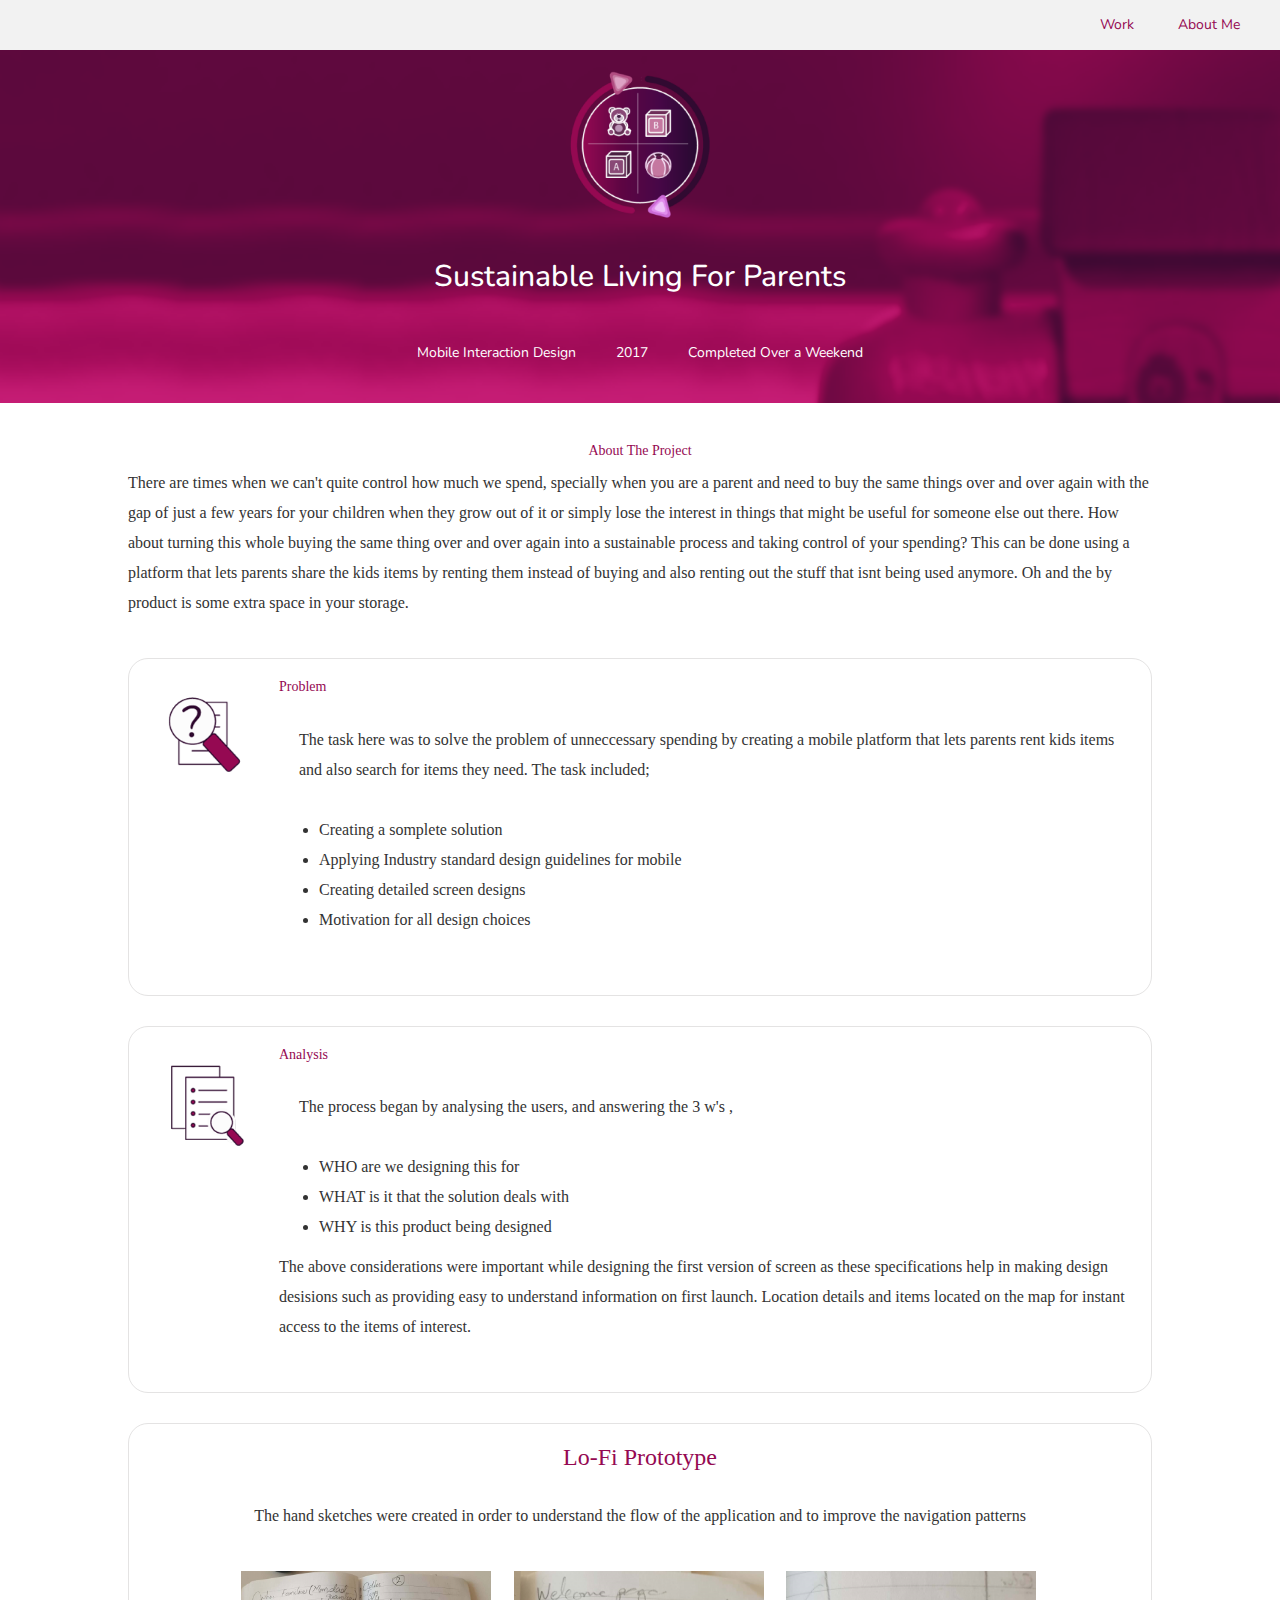
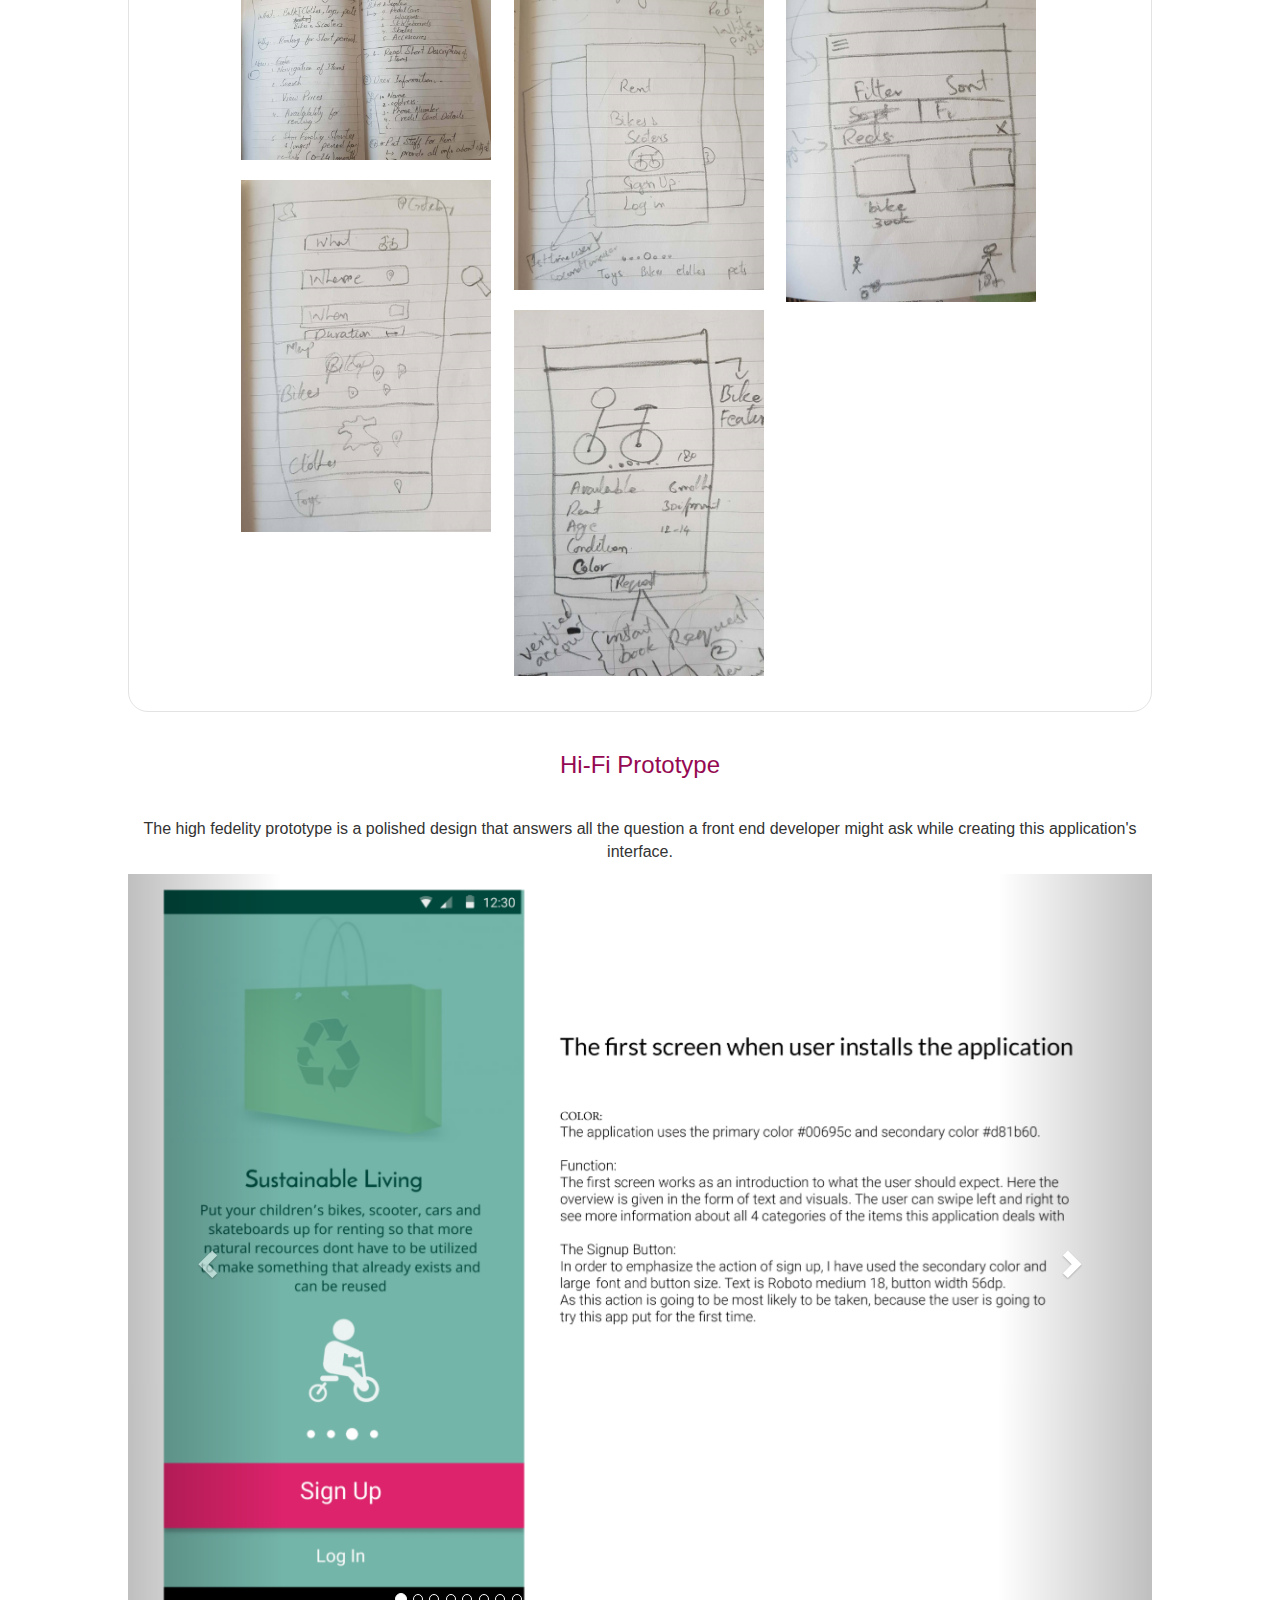
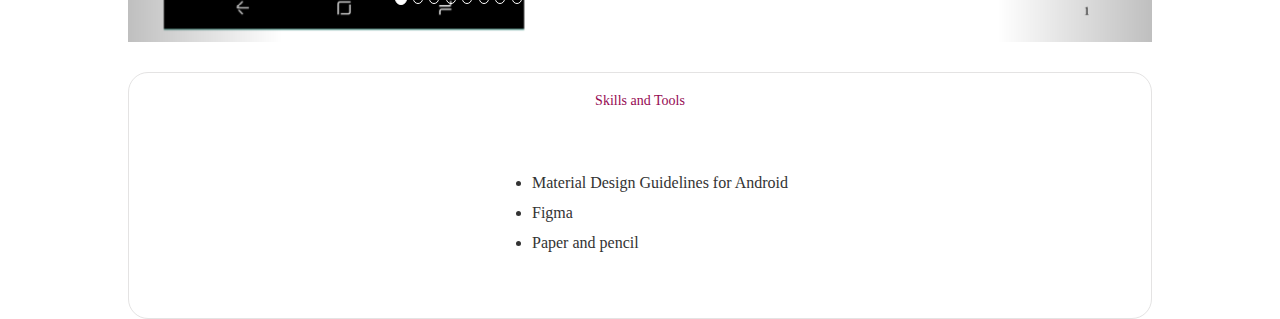
<file: toys.html>
<!DOCTYPE html>
<html>
<meta charset="UTF-8">
<title>Sophia Atif - Sustainable Living</title>
<meta name="viewport" content="width=device-width, initial-scale=1">

<link rel="stylesheet" href="https://www.w3schools.com/w3css/4/w3.css">
<link href="https://fonts.googleapis.com/css?family=Nunito" rel="stylesheet">
<link href="https://fonts.googleapis.com/css?family=Nunito:700" rel="stylesheet">
<link href="https://fonts.googleapis.com/css?family=Quicksand" rel="stylesheet">
<link href="https://fonts.googleapis.com/css?family=Roboto" rel="stylesheet">
<link href="https://fonts.googleapis.com/css?family=Roboto:300" rel="stylesheet">
<link href="https://fonts.googleapis.com/css?family=Roboto:100" rel="stylesheet">
<link href="https://fonts.googleapis.com/css?family=Dosis" rel="stylesheet">
<link href="https://fonts.googleapis.com/css?family=Open+Sans+Condensed:300i" rel="stylesheet">
<link href="https://fonts.googleapis.com/css?family=Roboto:300i" rel="stylesheet">

<link rel="stylesheet" href="style.css">
<script type="text/javascript" src="modal.js"></script>
<script type="text/javascript" src="toggleSection.js"></script>
<link rel="stylesheet" href="https://maxcdn.bootstrapcdn.com/bootstrap/3.3.7/css/bootstrap.min.css">
<script src="https://ajax.googleapis.com/ajax/libs/jquery/3.3.1/jquery.min.js"></script>
<script src="https://maxcdn.bootstrapcdn.com/bootstrap/3.3.7/js/bootstrap.min.js"></script>

<header2>
    <nav2>
        <a id="work" href="index.html#work">Work</a>
        <a id="aboutme" href="index.html#aboutme">About Me</a>  
    </nav2>
</header2>
<body>
    <div class="subsectiontitle Toyshead">
        <img src="images/SustainableToy_remake3.png" alt="recycle toys">
        <h2>Sustainable Living For Parents</h2>
        <div class="projectsubhead">
            <p>Mobile Interaction Design</p>
            <p>2017</p>
            <p>Completed Over a Weekend</p>
        </div>
    </div>
    <div class="projectdescription">
        <h5>About The Project</h5>
        <p>There are times when we can't quite  control how much we spend, specially when you are a parent and need to buy the same things over and over again with the gap of just a few years for your children when they grow out of it or simply lose the interest in things that might be useful for someone else out there. How about turning this whole buying the same thing over and over again into a sustainable process and taking control of your spending?  This can be done using a platform that lets parents share the kids items by renting them instead of buying and also renting out the stuff that isnt being used anymore. Oh and the by product is some extra space in your storage.</p>
    </div>
    <div class="projectSubdescription">
        <img src="images/problem.png" alt="">
        <div class="projectparagraph">
            <h5>Problem</h5>
            <p>The task here was to solve the problem of unneccessary spending by creating a mobile platform that lets parents rent kids items and also search for items they need. The task included;
                <ul>    
                    <li> Creating a somplete solution</li>
                    <li> Applying Industry standard design guidelines for mobile</li>
                    <li> Creating detailed screen designs</li>
                    <li> Motivation for all design choices</li>
                </ul>
            </p>
        </div>
    </div>
    <div class="projectSubdescription">
        <img src="images/Research.png" alt="">
        <div class="projectparagraph">
                <h5>Analysis</h5>
                    <p>The process began by analysing the users, and answering the 3 w's ,
                    <ul>
                        <li> WHO are we designing this for</li>
                        <li> WHAT is it that the solution deals with</li>
                        <li> WHY is this product being designed</li>
                    </ul>
                    The above considerations were important while designing the first version of screen as these specifications help in making design desisions such as providing easy to understand information on first launch. Location details and items located on the map for instant access to the items of interest.  
                </p>
            </div>
    </div>
        <div class="prototype">
            <h3>Lo-Fi Prototype</h3>
            <p>The hand sketches were created in order to understand the flow of the application and to improve the navigation patterns
            </p>
            <div class="projectImages">
                <img src="images/toysimages/toys_1.jpg" alt="">
                <img src="images/toysimages/toys_2.jpg" alt="">
                <img src="images/toysimages/toys_3.jpg" alt="">
                <img src="images/toysimages/toys_4.jpg" alt="">
                <img src="images/toysimages/toys_5.jpg" alt="">
            </div>
        </div>

        <!-- the carousal part -->
        <div class="caro-container"> 
                <h3>Hi-Fi Prototype</h3>
                <p>The high fedelity prototype is a polished design that answers all the question a front end developer might ask while creating this application's interface. </p>
                <div id="myCarousel" class="carousel slide" data-ride="carousel">
                  <!-- Indicators -->
                  <ol class="carousel-indicators">
                        <li data-target="#myCarousel" data-slide-to="0" class="active"></li>
                        <li data-target="#myCarousel" data-slide-to="1"></li>
                        <li data-target="#myCarousel" data-slide-to="2"></li>
                        <li data-target="#myCarousel" data-slide-to="3"></li>
                        <li data-target="#myCarousel" data-slide-to="4"></li>
                        <li data-target="#myCarousel" data-slide-to="5"></li>
                        <li data-target="#myCarousel" data-slide-to="6"></li>
                        <li data-target="#myCarousel" data-slide-to="7"></li>
                        <li data-target="#myCarousel" data-slide-to="8"></li>
                        <li data-target="#myCarousel" data-slide-to="9"></li>
                        <li data-target="#myCarousel" data-slide-to="10"></li>
                        <li data-target="#myCarousel" data-slide-to="11"></li>
                        <li data-target="#myCarousel" data-slide-to="12"></li>
                        <li data-target="#myCarousel" data-slide-to="13"></li>
                        <li data-target="#myCarousel" data-slide-to="14"></li>
                        <li data-target="#myCarousel" data-slide-to="15"></li>
                        <li data-target="#myCarousel" data-slide-to="16"></li>
                        <li data-target="#myCarousel" data-slide-to="17"></li>
                        <li data-target="#myCarousel" data-slide-to="18"></li>
                        <li data-target="#myCarousel" data-slide-to="19"></li>
                        <li data-target="#myCarousel" data-slide-to="20"></li>
                        <li data-target="#myCarousel" data-slide-to="21"></li>
                        <li data-target="#myCarousel" data-slide-to="22"></li>
                        <li data-target="#myCarousel" data-slide-to="23"></li>
                        <li data-target="#myCarousel" data-slide-to="24"></li>
                        <li data-target="#myCarousel" data-slide-to="25"></li>
                        <li data-target="#myCarousel" data-slide-to="26"></li>
                        <li data-target="#myCarousel" data-slide-to="27"></li>
                        <li data-target="#myCarousel" data-slide-to="28"></li>
                        <li data-target="#myCarousel" data-slide-to="29"></li>
                  </ol>
              
                  <!-- Wrapper for slides -->
                  <div class="carousel-inner">
                    <div class="item active">
                      <img src="images/toysimages/HomeExam_Sophi_Atif.png" alt="Los Angeles" style="width:100%;">
                    </div>
                    <div class="item">
                      <img src="images/toysimages/HomeExam_Sophi_Atif2.png" alt="Chicago" style="width:100%;">
                    </div>
                    <div class="item">
                      <img src="images/toysimages/HomeExam_Sophi_Atif3.png" alt="New york" style="width:100%;">
                    </div>
                    <div class="item">
                        <img src="images/toysimages/HomeExam_Sophi_Atif4.png" alt="New york" style="width:100%;">
                    </div>
                    <div class="item">
                        <img src="images/toysimages/HomeExam_Sophi_Atif5.png" alt="New york" style="width:100%;">
                    </div>
                    <div class="item">
                        <img src="images/toysimages/HomeExam_Sophi_Atif6.png" alt="New york" style="width:100%;">
                    </div>
                    <div class="item">
                        <img src="images/toysimages/HomeExam_Sophi_Atif7.png" alt="Chicago" style="width:100%;">
                    </div>
                    <div class="item">
                        <img src="images/toysimages/HomeExam_Sophi_Atif8.png" alt="New york" style="width:100%;">
                    </div>
                    <div class="item">
                        <img src="images/toysimages/HomeExam_Sophi_Atif9.png" alt="New york" style="width:100%;">
                    </div>
                    <div class="item">
                        <img src="images/toysimages/HomeExam_Sophi_Atif10.png" alt="New york" style="width:100%;">
                    </div>
                    <div class="item">
                        <img src="images/toysimages/HomeExam_Sophi_Atif11.png" alt="New york" style="width:100%;">
                    </div>
                    <div class="item">
                        <img src="images/toysimages/HomeExam_Sophi_Atif12.png" alt="Chicago" style="width:100%;">
                    </div>
                    <div class="item">
                        <img src="images/toysimages/HomeExam_Sophi_Atif13.png" alt="New york" style="width:100%;">
                    </div>
                    <div class="item">
                        <img src="images/toysimages/HomeExam_Sophi_Atif14.png" alt="New york" style="width:100%;">
                    </div>
                    <div class="item">
                        <img src="images/toysimages/HomeExam_Sophi_Atif15.png" alt="New york" style="width:100%;">
                    </div>
                    <div class="item">
                        <img src="images/toysimages/HomeExam_Sophi_Atif16.png" alt="New york" style="width:100%;">
                    </div>

                    <div class="item">
                        <img src="images/toysimages/HomeExam_Sophi_Atif17.png" alt="Chicago" style="width:100%;">
                        </div>
                        <div class="item">
                        <img src="images/toysimages/HomeExam_Sophi_Atif18.png" alt="New york" style="width:100%;">
                        </div>
                        <div class="item">
                            <img src="images/toysimages/HomeExam_Sophi_Atif19.png" alt="New york" style="width:100%;">
                        </div>
                        <div class="item">
                            <img src="images/toysimages/HomeExam_Sophi_Atif20.png" alt="New york" style="width:100%;">
                        </div>
                        <div class="item">
                            <img src="images/toysimages/HomeExam_Sophi_Atif21.png" alt="New york" style="width:100%;">
                        </div>
                        <div class="item">
                            <img src="images/toysimages/HomeExam_Sophi_Atif22.png" alt="Chicago" style="width:100%;">
                        </div>
                        <div class="item">
                            <img src="images/toysimages/HomeExam_Sophi_Atif23.png" alt="New york" style="width:100%;">
                        </div>
                        <div class="item">
                            <img src="images/toysimages/HomeExam_Sophi_Atif24.png" alt="New york" style="width:100%;">
                        </div>
                        <div class="item">
                            <img src="images/toysimages/HomeExam_Sophi_Atif25.png" alt="New york" style="width:100%;">
                        </div>
                        <div class="item">
                            <img src="images/toysimages/HomeExam_Sophi_Atif26.png" alt="New york" style="width:100%;">
                        </div>
                        <div class="item">
                            <img src="images/toysimages/HomeExam_Sophi_Atif27.png" alt="Chicago" style="width:100%;">
                        </div>
                        <div class="item">
                            <img src="images/toysimages/HomeExam_Sophi_Atif28.png" alt="New york" style="width:100%;">
                        </div>
                        <div class="item">
                            <img src="images/toysimages/HomeExam_Sophi_Atif29.png" alt="New york" style="width:100%;">
                        </div>
                        <div class="item">
                                <img src="images/toysimages/HomeExam_Sophi_Atif30.png" alt="New york" style="width:100%;">
                            </div>
                  </div>
              
                  <!-- Left and right controls -->
                  <a class="left carousel-control" href="#myCarousel" data-slide="prev">
                    <span class="glyphicon glyphicon-chevron-left"></span>
                    <span class="sr-only">Previous</span>
                  </a>
                  <a class="right carousel-control" href="#myCarousel" data-slide="next">
                    <span class="glyphicon glyphicon-chevron-right"></span>
                    <span class="sr-only">Next</span>
                  </a>
                </div>
              </div>
        
        <!-- carousal fo mobile only -->
        <div class="containermobile"> 
                <div id="myCarousel" class="carousel slide" data-ride="carousel">
                  <!-- Indicators -->
                  <ol class="carousel-indicators">
                    <li data-target="#myCarousel" data-slide-to="0" class="active"></li>
                    <li data-target="#myCarousel" data-slide-to="1"></li>
                    <li data-target="#myCarousel" data-slide-to="2"></li>
                    <li data-target="#myCarousel" data-slide-to="3"></li>
                    <li data-target="#myCarousel" data-slide-to="4"></li>
                    <li data-target="#myCarousel" data-slide-to="5"></li>
                    <!-- <li data-target="#myCarousel" data-slide-to="6"></li> -->
                    <li data-target="#myCarousel" data-slide-to="7"></li>
                    <li data-target="#myCarousel" data-slide-to="8"></li>
                    <li data-target="#myCarousel" data-slide-to="9"></li>
                    <li data-target="#myCarousel" data-slide-to="10"></li>
                    <li data-target="#myCarousel" data-slide-to="11"></li>
                    <li data-target="#myCarousel" data-slide-to="12"></li>
                    <li data-target="#myCarousel" data-slide-to="13"></li>
                    <li data-target="#myCarousel" data-slide-to="14"></li>
                    <li data-target="#myCarousel" data-slide-to="15"></li>
                    <li data-target="#myCarousel" data-slide-to="16"></li>
                    <li data-target="#myCarousel" data-slide-to="17"></li>
                    <li data-target="#myCarousel" data-slide-to="18"></li>
                    <li data-target="#myCarousel" data-slide-to="19"></li>
                    <li data-target="#myCarousel" data-slide-to="20"></li>
                    <li data-target="#myCarousel" data-slide-to="21"></li>
                    <li data-target="#myCarousel" data-slide-to="22"></li>
                    <li data-target="#myCarousel" data-slide-to="23"></li>
                    <li data-target="#myCarousel" data-slide-to="24"></li>
                    <li data-target="#myCarousel" data-slide-to="25"></li>
                    <li data-target="#myCarousel" data-slide-to="26"></li>
                    <li data-target="#myCarousel" data-slide-to="27"></li>
                    <li data-target="#myCarousel" data-slide-to="28"></li>
                    <li data-target="#myCarousel" data-slide-to="29"></li>
                  </ol>
              
                  <!-- Wrapper for slides -->
                  <div class="carousel-inner">
                    <div class="item active">
                      <img src="images/toysimages/1.png" alt="Los Angeles" style="width:100%;">
                    </div>
                    <div class="item">
                      <img src="images/toysimages/2.png" alt="Chicago" style="width:100%;">
                    </div>
                    <div class="item">
                      <img src="images/toysimages/3.png" alt="New york" style="width:100%;">
                    </div>
                    <div class="item">
                        <img src="images/toysimages/4.png" alt="New york" style="width:100%;">
                    </div>
                    <div class="item">
                        <img src="images/toysimages/5.png" alt="New york" style="width:100%;">
                    </div>
                    <!-- <div class="item">
                        <img src="images/toysimages/6.png" alt="New york" style="width:100%;">
                    </div> -->
                    <div class="item">
                        <img src="images/toysimages/7.png" alt="Chicago" style="width:100%;">
                    </div>
                    <div class="item">
                        <img src="images/toysimages/8.png" alt="New york" style="width:100%;">
                    </div>
                    <div class="item">
                        <img src="images/toysimages/9.png" alt="New york" style="width:100%;">
                    </div>
                    <div class="item">
                        <img src="images/toysimages/10.png" alt="New york" style="width:100%;">
                    </div>
                    <div class="item">
                        <img src="images/toysimages/11.png" alt="New york" style="width:100%;">
                    </div>
                    <div class="item">
                        <img src="images/toysimages/12.png" alt="Chicago" style="width:100%;">
                    </div>
                    <div class="item">
                        <img src="images/toysimages/13.png" alt="New york" style="width:100%;">
                    </div>
                    <div class="item">
                        <img src="images/toysimages/14.png" alt="New york" style="width:100%;">
                    </div>
                    <div class="item">
                        <img src="images/toysimages/15.png" alt="New york" style="width:100%;">
                    </div>
                    <div class="item">
                        <img src="images/toysimages/16.png" alt="New york" style="width:100%;">
                    </div>

                    <div class="item">
                        <img src="images/toysimages/17.png" alt="Chicago" style="width:100%;">
                        </div>
                        <div class="item">
                        <img src="images/toysimages/18.png" alt="New york" style="width:100%;">
                        </div>
                        <div class="item">
                            <img src="images/toysimages/19.png" alt="New york" style="width:100%;">
                        </div>
                        <div class="item">
                            <img src="images/toysimages/20.png" alt="New york" style="width:100%;">
                        </div>
                        <div class="item">
                            <img src="images/toysimages/21.png" alt="New york" style="width:100%;">
                        </div>
                        <div class="item">
                            <img src="images/toysimages/22.png" alt="Chicago" style="width:100%;">
                        </div>
                        <div class="item">
                            <img src="images/toysimages/23.png" alt="New york" style="width:100%;">
                        </div>
                        <div class="item">
                            <img src="images/toysimages/24.png" alt="New york" style="width:100%;">
                        </div>
                        <div class="item">
                            <img src="images/toysimages/25.png" alt="New york" style="width:100%;">
                        </div>
                        <div class="item">
                            <img src="images/toysimages/26.png" alt="New york" style="width:100%;">
                        </div>
                        <div class="item">
                            <img src="images/toysimages/27.png" alt="Chicago" style="width:100%;">
                        </div>
                        <div class="item">
                            <img src="images/toysimages/28.png" alt="New york" style="width:100%;">
                        </div>
                        <div class="item">
                            <img src="images/toysimages/29.png" alt="New york" style="width:100%;">
                        </div>
                  </div>
                  <!-- Left and right controls -->
                  <a class="left carousel-control" href="#myCarousel" data-slide="prev">
                    <span class="glyphicon glyphicon-chevron-left"></span>
                    <span class="sr-only">Previous</span>
                  </a>
                  <a class="right carousel-control" href="#myCarousel" data-slide="next">
                    <span class="glyphicon glyphicon-chevron-right"></span>
                    <span class="sr-only">Next</span>
                  </a>
                </div>
              </div>
              <div class="prototype">
                    <h5>Skills and Tools</h5>
                       <p> 
                        <ul>
                            <li> Material Design Guidelines for Android</li>
                            <li> Figma</li>
                            <li> Paper and pencil</li>
                        </ul>
                       </p>  
                </div>
</body>
</file>
<file: style.css>
header{
    background-color: #F2F2F2;
    overflow: hidden;
    position: fixed;
    width:100%;
    z-index: 99;  
    height: 50px;
    align-content: center;
    align-items: center;
}
nav {
    margin: 0;
    float: right;
    align-content: center;
    margin-right: 20px;
    font-family: 'Nunito', sans-serif; 
  }

header img{
    width: 3em;
    height: 3em;
    margin: 0px -4px 0px -4px ;
    align-items: center;
}
body{
    background-color: #F2F2F2;
}

.modal {
    display: none; /* Hidden by default */
    position: fixed; /* Stay in place */
    z-index: 1; /* Sit on top */
    left: 0;
    top: 0;
    width: 100%; /* Full width */
    height: 100%; /* Full height */
    overflow: auto; /* Enable scroll if needed */
    background-color: rgb(0,0,0); /* Fallback color */
    background-color: rgba(0,0,0,0.4); /* Black w/ opacity */
}

/* Modal Content/Box */
.modal-content {
    background-color: #fefefe;
    margin: 15% auto; /* 15% from the top and centered */
    padding: 20px;
    border: 1px solid #888;
    width: 80%; /* Could be more or less, depending on screen size */
}
.modal-content p{
    font-family: 'Nunito', sans-serif; 
    font-size: 24px;
}

/* The Close Button */
.close {
    color: #aaa;
    float: right;
    font-size: 28px;
    font-weight: bold;
}

.close:hover,
.close:focus {
    color: black;
    text-decoration: none;
    cursor: pointer;
}
.nametitle{
    display: -webkit-box;
    display: -moz-box;
    display: -ms-flexbox;
    display: -webkit-flex;
    display: flex;
    -webkit-box-align: center;
       -moz-box-align: center;
       -ms-flex-align: center;
    -webkit-align-items: center;
            align-items: center;
    -webkit-box-pack: center;
       -moz-box-pack: center;
       -ms-flex-pack: center;
    -webkit-justify-content: center;
            justify-content: center;
    /* flex-direction: column; */
    flex-flow: column nowrap;
    align-content: center;
    align-items: center;
    margin: 0 auto;
    min-height: 40em;
   
}
@media screen and (max-width: 500px){
    .nametitle{
        width: 80%;
    }
}
.nametitle h2{
    font-family: 'Roboto', sans-serif;
    font-size: 20px;
    font-weight: 100;
}
.nametitle img{
    width: 50%;
    height: auto;
}
.moreaboutme{
    display: inline-block;
    vertical-align: top;
    font-family: 'Roboto', sans-serif;
    font-size: 18px;
    font-weight: 100;
    text-align: center;
    margin: 30px;
}
.nametitle p{
    display: inline;
    color: #95989A;
}
.nametitle a{
    display: inline;
    text-decoration: none;
    color: #950952;
}

.arrow i{
    border: solid #949595;
    border-width: 0 0.1px 0.1px 0;
    display: inline-block;
    padding: 30px 30px;
    transform: rotate(45deg);
    -webkit-transform: rotate(45deg);
    margin-top: auto; 
}
.work{
    display: -webkit-box;
    display: -moz-box;
    display: -ms-flexbox;
    display: -webkit-flex;
    display: flex;
    -webkit-box-align: center;
       -moz-box-align: center;
       -ms-flex-align: center;
    -webkit-align-items: center;
            align-items: center;
    -webkit-box-pack: center;
       -moz-box-pack: center;
       -ms-flex-pack: center;
    -webkit-justify-content: center;
            justify-content: center;
    flex-direction: column;
    margin-bottom: 2em;
}
.sectiontitle{
    color: #480833;
    margin-bottom: 30px;
    font-family: "Century Gothic"; font-size: 24px; font-style: normal; font-variant: normal; font-weight: 100; line-height: 24px;
    text-align: center;
}
.projectrows{
    display: -webkit-box;
    display: -moz-box;
    display: -ms-flexbox;
    display: -webkit-flex;
    display: flex;
    -webkit-box-align: center;
       -moz-box-align: center;
       -ms-flex-align: center;
    -webkit-align-items: center;
            align-items: center;
    -webkit-box-pack: center;
       -moz-box-pack: center;
       -ms-flex-pack: center;
    -webkit-justify-content: center;
            justify-content: center;
            align-self: center;
    width: 80%;
    flex-wrap: wrap;
    /* column-count: 3;
    column-gap: 1em; */
}
.gridrow{
    display: flex;
    flex-direction: row;
}
.gridlastrow{
    display: flex;
    flex-direction: row;
    align-items: left;
    justify-content: left;
    align-content: left;

}
.projectbox{
    

    display: flex;
    align-content: center;
    justify-content: center;
    align-items: center;
    width: 250px; 
    height: 250px;
    text-align: center;
    margin: 5px;
    /* Permalink - use to edit and share this gradient: http://colorzilla.com/gradient-editor/#ffffff+0,e2e3e4+72 */
    background: #ffffff; /* Old browsers */
    background: -moz-radial-gradient(center, ellipse cover, #ffffff 0%, #e2e3e4 72%); /* FF3.6-15 */
    background: -webkit-radial-gradient(center, ellipse cover, #ffffff 0%,#e2e3e4 72%); /* Chrome10-25,Safari5.1-6 */
    background: radial-gradient(ellipse at center, #ffffff 0%,#e2e3e4 72%); /* W3C, IE10+, FF16+, Chrome26+, Opera12+, Safari7+ */
    filter: progid:DXImageTransform.Microsoft.gradient( startColorstr='#ffffff', endColorstr='#e2e3e4',GradientType=1 ); /* IE6-9 fallback on horizontal gradient */
}

.projectbox img{
    opacity: 1;
    display: block;
    height: auto;
    transition: .5s ease;
    backface-visibility: hidden;
}
.projecthoverText{
    transition: .5s ease;
    opacity: 0;
    padding: 20px;
    /* display: none; */
    position: absolute;
    /* top: 50%;
    left: 50%;
    transform: translate(-50%, -50%);
    -ms-transform: translate(-50%, -50%); */
    text-align: center;
}
.projecthoverText h2{
    display: inline-block;
    color: white;
    /* font-family: "Century Gothic"; font-size: 20px; font-style: normal; font-variant: normal; font-weight: 200; line-height: 22px; */
    font-family: "Segoe UI"; font-size: 20px; font-style: normal; font-variant: normal; font-weight: 100; line-height: 22px;
}

.projectbox:hover img{
    /* display: none; */
    opacity: 0.1;
}

.projectbox:hover{
    background: #480833;
}
.projectbox:hover .projecthoverText{
    opacity: 1;
}
.aboutme{
    
    display: flex;
    flex-direction: column;
    justify-content: center;
    align-content: center;
    align-items: center;
    align-self: center;
    
}
.aboutmecontent{
    display: flex;
    flex-direction: row;
    align-content: center;
}
@media screen and (max-width: 500px){
    .aboutmecontent{
        flex-direction: column;
    } 
}
/* .aboutmecontent img{
    width: 300px;
    height: 300px;
} */
#myphoto{
    width: 250px;
    height: 250px;
    margin: 1em;
}
#aboutmetitle{
    margin: 1em;;
}
.aboutmemainsection{
    display: flex;
    flex-direction: row;
    align-content: center;
    justify-content: center;
    margin: 1em;
    /* border: 1px solid green; */
}
.textContent{
    display: flex;
    flex-direction: column;
    justify-content: center;
    align-content: center;
    align-items: center;
    padding: 1em; 
    /* border: 1px solid green */
}
.subsectiontitle{
    color: white;
    display: flex;
    flex-direction: column;
    justify-content: center;
    align-content: center;
    align-items: center;
}

.VUIhead{
        /* The image used */
        background-image: url('images/VUI/selfdriving.jpg');
        
            /* Full height */
            height: 100%; 
            /* Create the parallax scrolling effect */
            background-attachment: fixed;
            background-position: center;
            background-repeat: no-repeat;
            background-size: cover;
}
.BOShead{
        /* The image used */
        background-image: url('images/BOS/BOSinterface.png');
        
            /* Full height */
            height: 100%; 
            /* Create the parallax scrolling effect */
            background-attachment: fixed;
            background-position: center;
            background-repeat: no-repeat;
            background-size: cover;
}
.Toyshead{
    /* The image used */
    background-image: url('images/toysimages/toyshead.png');
    
        /* Full height */
        height: 100%; 
        /* Create the parallax scrolling effect */
        background-attachment: fixed;
        background-position: center;
        background-repeat: no-repeat;
        background-size: cover;
}
.initialshead{
       /* The image used */
       background-image: url('images/initials_BG.jpg');
       
           /* Full height */
           height: 100%; 
           /* Create the parallax scrolling effect */
           background-attachment: fixed;
           background-position: center;
           background-repeat: no-repeat;
           background-size: cover; 
}
.subsectiontitle h2{
    /* color: #310A31; */
   
    font-family: 'Nunito', sans-serif;
    font-weight: 500;
    justify-content: center;
    align-items: center;
    align-content: center;
    align-self: center;
}
.subsectiontitle p{
    
    font-family: 'Nunito', sans-serif;
    margin-bottom: 20px;
}
.subsectiontitle a{
    color: #FCA7D4;
    text-decoration: none;
}
.subsectiontitle a:hover{
    color: White;
}
.colored{
    color: #480833;
}
.contacts{
    display: flex;
    flex-direction: column;
    justify-content: left;
    align-content: left;
    align-items: left;
    
}
.contactcell{
    display: flex;
    flex-direction: row;
    justify-content: left;
    align-content: center;
    align-items: center;
    /* border: 1px solid red; */
    font-family: "Segoe UI"; font-size: 16px; font-style: normal; font-variant: normal; font-weight: 100; line-height: 20px;
}
.contactcell img{
    margin-right: 1em;
    width: 25px;
    height: 25px;
}
.contactcell p{
    color: #95989A;
}
.experience{
    display: flex;
    flex-direction: column;
    justify-content: center;
    align-content: center;
    align-items: center;
}
.togglesection{
    padding: 20px 0px 20px 0px;
    display: flex;
    flex-direction: row;
}
.Switchtext{
    padding: 0px 16px;
    font-family: 'Nunito', sans-serif;
    
}
#swicthResume{
    color: grey;
}
#switchTimeline{
    color: #950952;
}
.form-switch {
    display: inline-block;
    cursor: pointer;
    -webkit-tap-highlight-color: transparent;
    font-family: 'Nunito', sans-serif;
    color: #4B4C4D;
  }
  
  .form-switch i {
    position: relative;
    display: inline-block;
    margin-right: .5rem;
    width: 46px;
    height: 26px;
    background-color: #e6e6e6;
    border-radius: 23px;
    vertical-align: text-bottom;
    transition: all 0.3s linear;
  }
  
  .form-switch i::before {
    content: "";
    position: absolute;
    left: 0;
    width: 42px;
    height: 22px;
    background-color: #C4C3C3;
    border-radius: 11px;
    transform: translate3d(2px, 2px, 0) scale3d(1, 1, 1);
    transition: all 0.25s linear;
  }
  
  .form-switch i::after {
    content: "";
    position: absolute;
    left: 0;
    width: 22px;
    height: 22px;
    background-color: #310A31; 
    border-radius: 11px;
    box-shadow: 0 2px 2px rgba(0, 0, 0, 0.24);
    transform: translate3d(2px, 2px, 0);
    transition: all 0.2s ease-in-out;
  }
  
  .form-switch:active i::after {
    width: 28px;
    transform: translate3d(2px, 2px, 0);
    
  }
  
  .form-switch:active input:checked + i::after { 
      transform: translate3d(16px, 2px, 0); 
    }
  
  .form-switch input { 
      display: none;
    }
  
  .form-switch input:checked + i {
       background-color: #C4C3C3; 
    }

  
  .form-switch input:checked + i::before {
       transform: translate3d(18px, 2px, 0) scale3d(0, 0, 0); 
    }
  
  .form-switch input:checked + i::after { 
      transform: translate3d(22px, 2px, 0);
    }
    /* timeline section starts */


    /* The actual timeline (the vertical ruler) */
.timeline {
    position: relative;
    max-width: 1200px;
    margin: 0 auto;
    padding: 20px 0px 20px 0px;
}
#timeline{
    display: block;
}

/* The actual timeline (the vertical ruler) */
.timeline::after {
    content: '';
    position: absolute;
    width: 1px;
    background-color: #C5C6C7;
    top: 0;
    bottom: 0;
    left: 50%;
    margin-left: 8px;
}

/* Container around content */
.container {
    padding: 10px 40px;
    position: relative;
    background-color: inherit;
    width: 50%;
}

/* The circles on the timeline */
/* .container::after {
    content: '';
    position: absolute;
    width: 15px;
    height: 15px;
    right: -17px;
    background-color: white;
    border: 1px solid #95989A;
    top: 20px;
    border-radius: 50%;
    z-index: 1;
} */
.containerlefty{
    padding: 10px 5px 0px 30px;
    position: relative;
    background-color: inherit;
    width: 50%;  
    height: 50%;
}
.containerlefty::after {
    content: '';
    position: absolute;
    width: 15px;
    height: 15px;
    right: -17px;
    background-color: white;
    border: 1px solid #95989A;
    top: 45px;
    border-radius: 50%;
    z-index: 1;
}

/* Place the container to the left */
.left {
    left: 0;    

}

/* Place the container to the right */
.right {
    align-items: left;
    justify-content: left;
    text-align: left;
    align-content: flex-end;
}


/* Add arrows to the left container (pointing right) */
/* .left::before {
    content: " ";
    height: 0;
    position: absolute;
    top: 22px;
    width: 0;
    z-index: 1;
    right: 30px;
    border: medium solid white;
    border-width: 10px 0 10px 10px;
    border-color: transparent transparent transparent white;
} */

/* Add arrows to the right container (pointing left) */
/* .right::before {
    content: " ";
    height: 0;
    position: absolute;
    top: 22px;
    width: 0;
    z-index: 1;
    left: 30px;
    border: medium solid white;
    border-width: 10px 10px 10px 0;
    border-color: transparent white transparent transparent;
} */

/* Fix the circle for containers on the right side */
.right::after {
    left: -16px;
}

/* The actual content */
.contentleft {
        
    color: #950952;;
    padding: 10px 10px 2px 30px;
    /* background-color: white; */
    position: relative;
    border-radius: 6px;
}
.contentleft p{
    align-self: right;
    text-align: right;
    margin: 15px 0px 0px 0px; 
}
.content {
    display: flex;
    flex-direction: row;
    align-content: center;
    align-items: center;
    padding: 10px 30px 10px 5px;
    /* background-color: white; */
    position: relative;
    border-radius: 6px;
    font-family: "Segoe UI"; font-size: 16px; font-style: normal; font-variant: normal; font-weight: 100; line-height: 20px;
}
.contentcenter{
    width: 50%;
    align-items: right;
}

.contentrow{
    display: flex;
    flex-direction: row;
}
.content img{
    margin-right: 1em;
    width: 25px;
    height: 25px;
}
.content p{
    color: #95989A;
    /* align-self: right;
    text-align: right; */
}
.contentleft h2{
    width: 50%;
    align-self: right ;
    text-align: right;
    padding: 0px 30px 0px 30px;
}

/* Media queries - Responsive timeline on screens less than 600px wide */
@media screen and (max-width: 600px) {
  /* Place the timelime to the left */
  .timeline::after {
    left: 31px;
  }
  
  /* Full-width containers */
  .container {
    width: 100%;
    padding-left: 70px;
    padding-right: 25px;
  }
  
  /* Make sure that all arrows are pointing leftwards */
  /* .container::before {
    left: 60px;
    border: medium solid white;
    border-width: 10px 10px 10px 0;
    border-color: transparent white transparent transparent;
  } */

  /* Make sure all circles are at the same spot */
  .left::after, .right::after {
    left: 32px;
  }
  
  /* Make all right containers behave like the left ones */
  .right {
    left: 0%;
  }
  .contentrow{
        flex-direction: column;
    }
.contentleft h2{
    align-self: center;
    text-align: center;
}
}
.resumeview{
    display: none;
    flex-direction: column;
    align-content: center;
    margin: 0 auto;
    width: 80%;
    padding: 30px 0px 30px 0px;
}

.rmainsection{
    width: 80%;
    background-color: #E1E1E1;
    display: flex;
    flex-direction: column;
    align-content: center;
    align-self: center;
    border-radius: 20px;
    margin: 40px 0px 40px 0px;
    padding: 20px 20px 20px 20px;
}
.resumeimage{
    width: 100px;
    height: 100px;
    border: 1px solid white;
    border-radius: 50%;
    margin: -70px 0px 25px 10px;
    align-self: center;
    background-color: white;
    box-shadow: 5px 5px 20px #888888;
}
.resumeimage img{
    width: 50px;
    height: 50px;
    align-self: center;
    margin: 22px 0px 0px 22px;
}
.resumerow{
    display: flex;
    flex-direction: row;
    padding: 20px 20px 20px 20px;
    
}

.resumeleft{
    left: 0;
    width: 50%; 
    /* border: 1px solid red; */
    align-content: center;
}
.resumeright{
    width: 50%;
    margin: 0px 10px;
}
@media screen and (max-width: 600px) {
    .resumerow{
        flex-direction: column;
        margin: 0 auto;
        align-content: center;
    }
    .resumeview{
        width: 95%;
    }
    .rmainsection{
      width: 95%;
    }
    .resumeleft{
        width: 100%;
    }
    .resumeright{
        width: 100%;
        margin: 0px 0px;
    
    }
}
.resumeleft h3{
    text-align: center;
    color: #310A31;
    font-family: 'Nunito', sans-serif;
}
.resumeright h3{
    text-align: center;
    color: #310A31;
    font-family: 'Nunito', sans-serif;
}
.jobtitle{
    text-align: center;
    color: #310A31;
    font-family: "Segoe UI"; font-size: 16px; font-style: normal; font-variant: normal; font-weight: 300; line-height: 30px;
}
.resumeright .schooltitle{
    text-align: center;
    color: #310A31;
    font-family: "Segoe UI"; font-size: 16px; font-style: normal; font-variant: normal; font-weight: 300; line-height: 18px;
}
.jobduration{
    text-align: center;
    font-family: 'Roboto', sans-serif;
    font-size: 16px;
    font-weight: 200;
    color: #535353;
}
.resumeright p{
    text-align: left; 
    font-family: "Segoe UI"; ; font-style: normal; font-variant: normal;  line-height: 30px; 
}
.resumediscription{
    text-align: left;
    font-size: 16px;
    font-weight: 300;
    /* color: #95989A; */
}
.desctitle {
    color: #310A31;
    font-size: 14px;
    font-weight: 500;
}
.resumeright li{
    text-align: left; 
    font-family: "Segoe UI"; ; font-style: normal; font-variant: normal; font-weight: 300; line-height: 30px; 
}

/* project pages css */

header2{
    background-color: #F2F2F2;
    overflow: hidden;
    position: fixed;
    width:100%;
    z-index: 99;  
    height: 50px;
    align-content: center;
    align-items: center;
}
nav2 {
    margin: 15px 20px;
    float: right;
    align-content: center;
    font-family: 'Nunito', sans-serif; 
   align-items: center;
   justify-content: center;
   align-self: center;
  }
nav2 a{
    color: #950952;
    justify-content: center;
    padding: 20px 20px;
}
nav2 a:hover {
    color: #310A31;
    text-decoration: none;
}
@media screen and (max-width: 600px) {
    nav2{
        float: center;
    }
}
.projectsubhead{
    display: flex;
    flex-direction: row;
}
.projectsubhead p{
    padding: 40px 20px 20px 20px;
}
@media screen and (max-width: 600px) {
    .projectsubhead{
        flex-direction: column;
    }
    .projectsubhead p{
        padding: 0px 0px;
    }
    .subsectiontitle p{
        margin: 0px 0px;
    }
}
.subsectiontitle img{
    margin: 70px 0px 20px 0px;
    width: 150px;
    height: 150px;
}

.projectdescription{
    display: flex;
    justify-content: center;
    align-items: center;
    margin: 0 auto;
    flex-direction: column;
    font-family: "Segoe UI"; 
    font-style: normal; 
    font-variant: normal; 
    font-weight: 400; 
    line-height: 30px;
    width: 80%;
}
.projectdescription p{
    font-size: 16px;
}
.projectdescription h5{
    font-family: "Segoe UI";
    margin-top: 40px;
    color: #950952;
}
.projectSubdescription{
    display: flex;
    justify-content: left;
    align-items: left;
    align-content: left;
    flex-direction: row;
    margin: 30px auto 0;
    font-family: "Segoe UI"; ; font-style: normal; font-variant: normal; font-weight: 400; line-height: 30px;
    width: 80%;
    font-size: 16px;
    border: 1px solid #E4E3E3;
    border-radius: 20px;
}
.projectSubdescription img{
    width: 150px;
    height: 150px;
    padding: 20px 20px;
}
.projectSubdescription h5{
    margin-top: 20px;
    align-self: left;
    color: #950952;
}
.projectparagraph{
    display: flex;
    flex-direction: column;
    font-family: "Segoe UI"; ; font-style: normal; font-variant: normal; font-weight: 400; line-height: 30px;

}
.projectparagraph h5{
    align-content: left;
    justify-content: left;
    align-items: left;
    align-self: left;
    color: #950952;
}
.projectparagraph p{
    justify-content: left ;
    padding: 20px;
}
.projectparagraph img{
    align-content: center;
    justify-content: center;
    align-items: center;
    align-self: center;
    width: auto;
    height: 250px;
    padding: 0px;
}
@media screen and (max-width: 600px) {
    .projectSubdescription{
        align-content: center;
        justify-content: center;
        align-items: center;
        align-self: center;

    }
    .projectparagraph p{
        align-content: center;
        justify-content: center;
        align-items: center;
        align-self: center;

    }
    .projectparagraph h3{
        align-content: center;
        justify-content: center;
        align-items: center;
        align-self: center;
        
    }
    .projectparagraph h5{
        align-content: center;
        justify-content: center;
        align-items: center;
        align-self: center;
    }
}

.prototype{
    display: flex;
    flex-direction: column;
    justify-content: center;
    align-items: center;
    font-family: "Segoe UI"; ; font-style: normal; font-variant: normal; font-weight: 400; line-height: 30px;
    font-size: 16px;
    border: 1px solid #E4E3E3;
    border-radius: 20px;
    width: 80%;
    margin: 30px auto 0;
}
.prototype h3{
    margin-top: 20px;
    color: #950952;
}
.prototype h5{
    margin-top: 20px;
    color: #950952;
}
.prototype p{
    padding: 20px;
    font-size: 16px;
}

.projectImages{
    display: flex;
    flex-direction: column;
    height: 750px;
    width: 80%;
    flex-flow: column wrap;
}
.projectImages img{
    width: 250px;
    height: auto;
    margin: 10px 10px;
}
.projectImagesBOS{
    display: flex;
    flex-flow: wrap;
    height: auto;
    width: 100%;
    
}
.projectImagesBOS img{
    width: 350px;
    height: 250px;
    margin: 10px auto 0;
}
.row{
    flex-direction: row;
    height: 250px;
}
@media screen and (max-width: 600px) {
    .projectImagesBOS img{
        width: 250px;
        height: 179px;
        margin: 10px auto 0;
    }
}
.containermobile{
   display: none;
   width: 80%;
   height: auto;
   margin: 0 auto;
   align-content: center; 
}
.caro-container{
    width: 80%;
    height: auto;
    margin: 0 auto;
    align-content: center; 
    font-size: 16px;
}
.caro-container h3{
    color: #950952;
    margin-top: 40px;
    align-self: center;
    align-content: center; 
    text-align: center;
}
.caro-container p{
    margin-top: 40px;
    align-self: center;
    align-content: center; 
    text-align: center;
}

@media screen and (max-width: 600px) {
    .projectSubdescription{
        flex-direction: column;
    }
    .projectImages{
        display: flex;
        flex-direction: column;
        height: auto;
        width: 80%;
        flex-flow: column;
        margin: 0 auto;
    }
    .containermobile{
        display: block;
    }
    .caro-container{
        display: none;
    }
 
}
iframe{
    width: 100%;
    height: 600px;
}

#intervThemeLandscape{
    display: block;
    width: 250px;
    height: 96px;
}
#intervThemeportrait{
    display: none;
}
.explainationImages{
    display: flex;
    flex-direction: row;
    margin: 0 auto;
}
.explainationImages img{
    width: 150px;
    height: 150px;
    padding: 10px;
} 
.explainationImage img{
    width: 400px;
    height: 400px;
    margin: 0 auto;
    align-content: center;
    align-self: center;
}   
@media screen and (max-width: 600px){
    .explainationImages{
        flex-direction: column;
    }
    #intervThemeportrait{
        display: block;
    }
    #intervThemeLandscape{
        display: none;
    }
}
</file>
